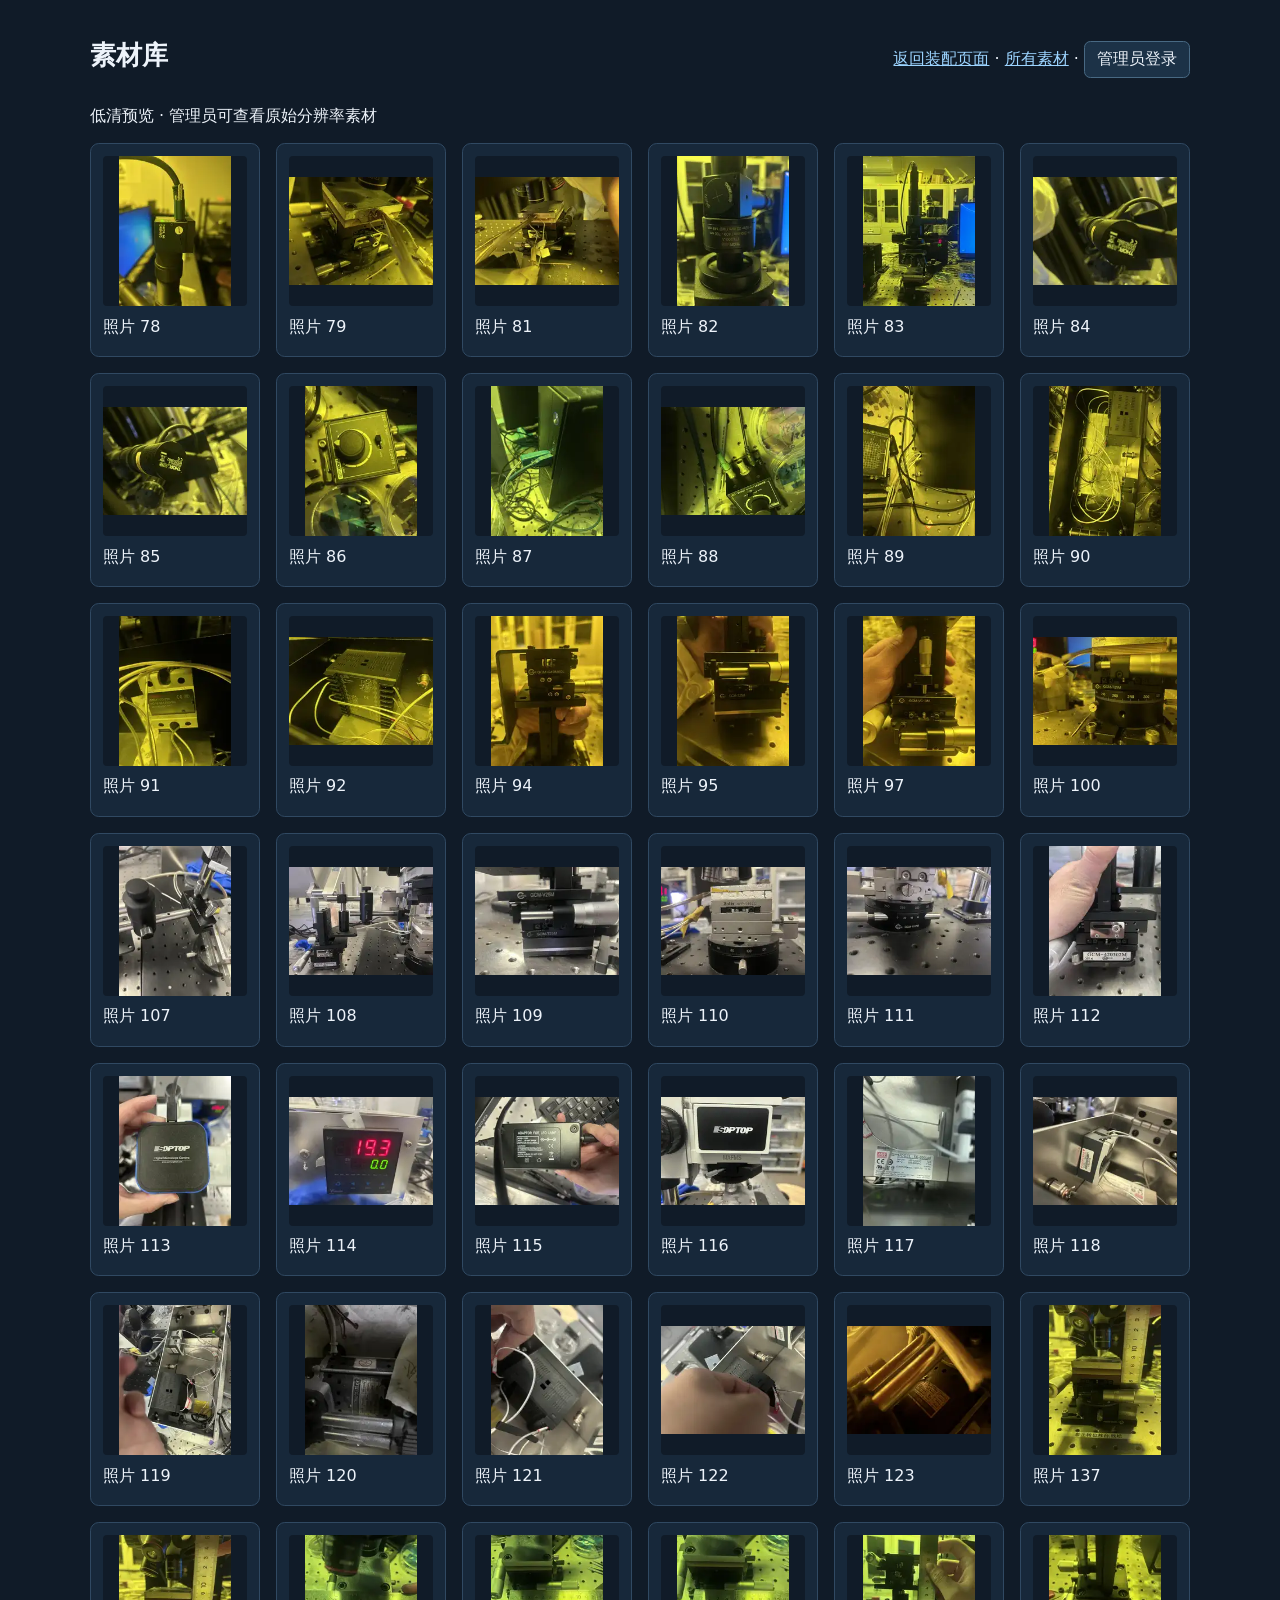
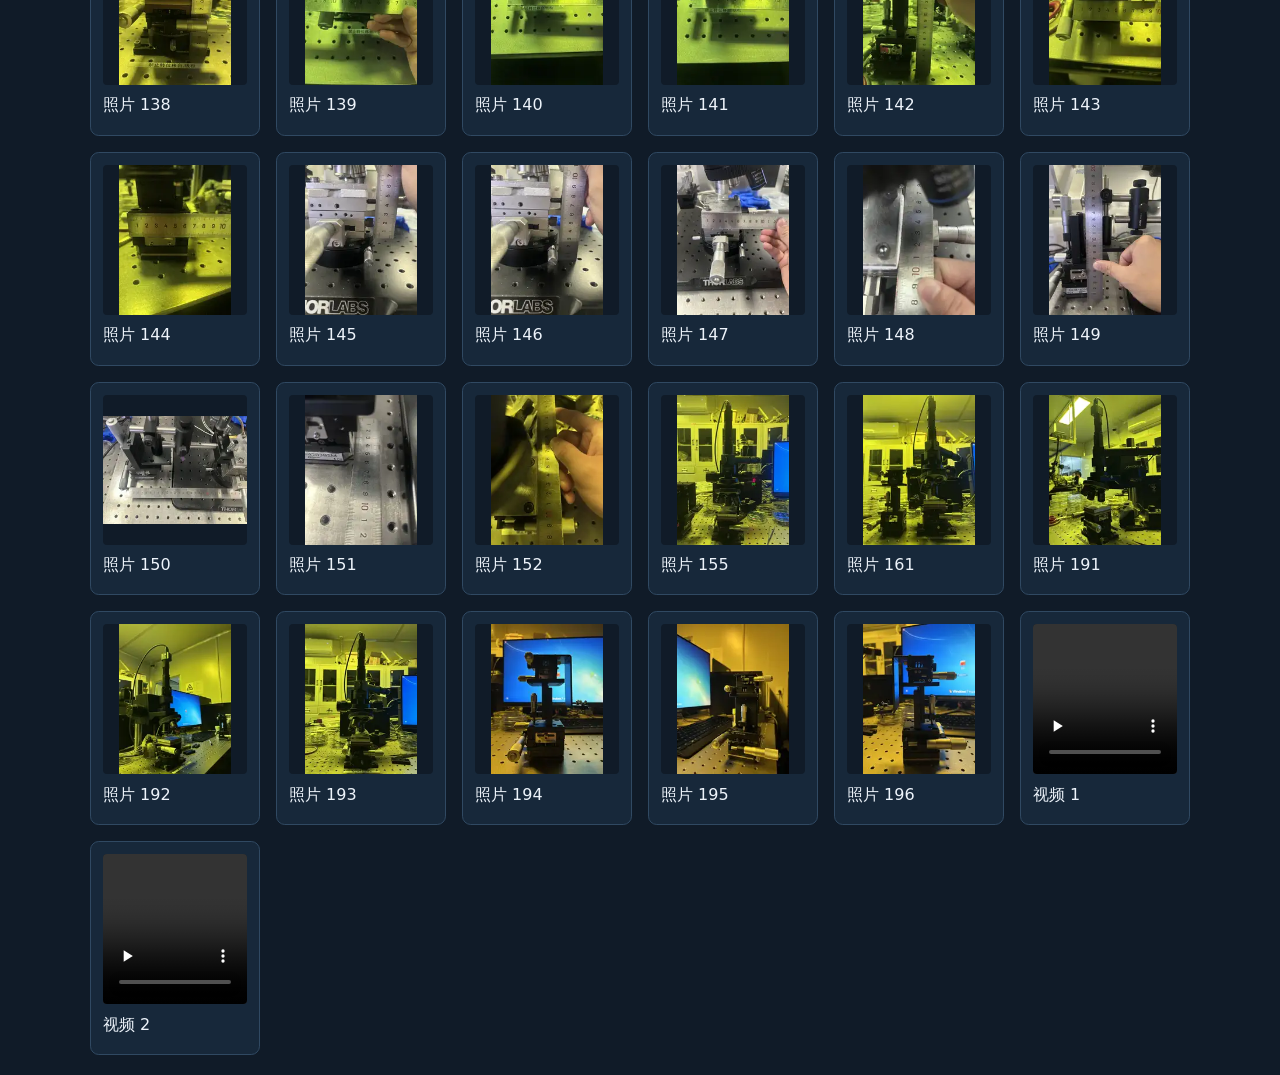
<file: media.html>
<!doctype html>
<html lang="zh-CN">
<meta charset="utf-8">
<meta name="viewport" content="width=device-width, initial-scale=1">
<title>Transfer Station 素材库</title>
<style>
html{color-scheme:dark}body{max-width:1100px;margin:auto;padding:1.25rem;background:#101b28;color:#edf3fa;font:16px system-ui}
header{display:flex;justify-content:space-between;align-items:baseline;gap:1rem;flex-wrap:wrap}h1{font-size:1.65rem}a{color:#9cd4ff}
button{color:inherit;background:#1c3247;border:1px solid #486983;border-radius:.4rem;padding:.45rem .75rem;font:inherit;cursor:pointer}
#media-grid{display:grid;grid-template-columns:repeat(auto-fill,minmax(155px,1fr));gap:1rem;margin-top:1rem}
figure{margin:0;padding:.75rem;background:#17283a;border:1px solid #304962;border-radius:.55rem}
figure img,figure video{width:100%;height:150px;object-fit:contain;background:#101b28;border-radius:.25rem}
figcaption{margin:.4rem 0}dialog{max-width:calc(100vw - 3rem);border:1px solid #486983;border-radius:.6rem;color:inherit;background:#101b28}
dialog::backdrop{background:#080d15df}dialog img,dialog video{display:block;max-width:100%;max-height:75vh;object-fit:contain;margin:.6rem 0}
dialog header{align-items:center}dialog h2{margin:.25rem 0;font-size:1.15rem}
</style>
<header><h1>素材库</h1><nav><a href="./index.html">返回装配页面</a> · <a href="./media.html">所有素材</a> · <button id="admin-login" type="button">管理员登录</button></nav></header>
<p id="admin-status" role="status"></p>
<p id="media-status" role="status">正在加载低清预览…</p>
<main id="media-grid" aria-label="实物照片和视频"></main>
<dialog id="original" aria-labelledby="original-title">
  <header><h2 id="original-title">原件</h2><form method="dialog"><button>关闭</button></form></header>
  <p id="original-status" role="status"></p><div id="original-content"></div>
</dialog>
<script type="module" src="./src/media-gallery.js"></script>
</html>
</file>
